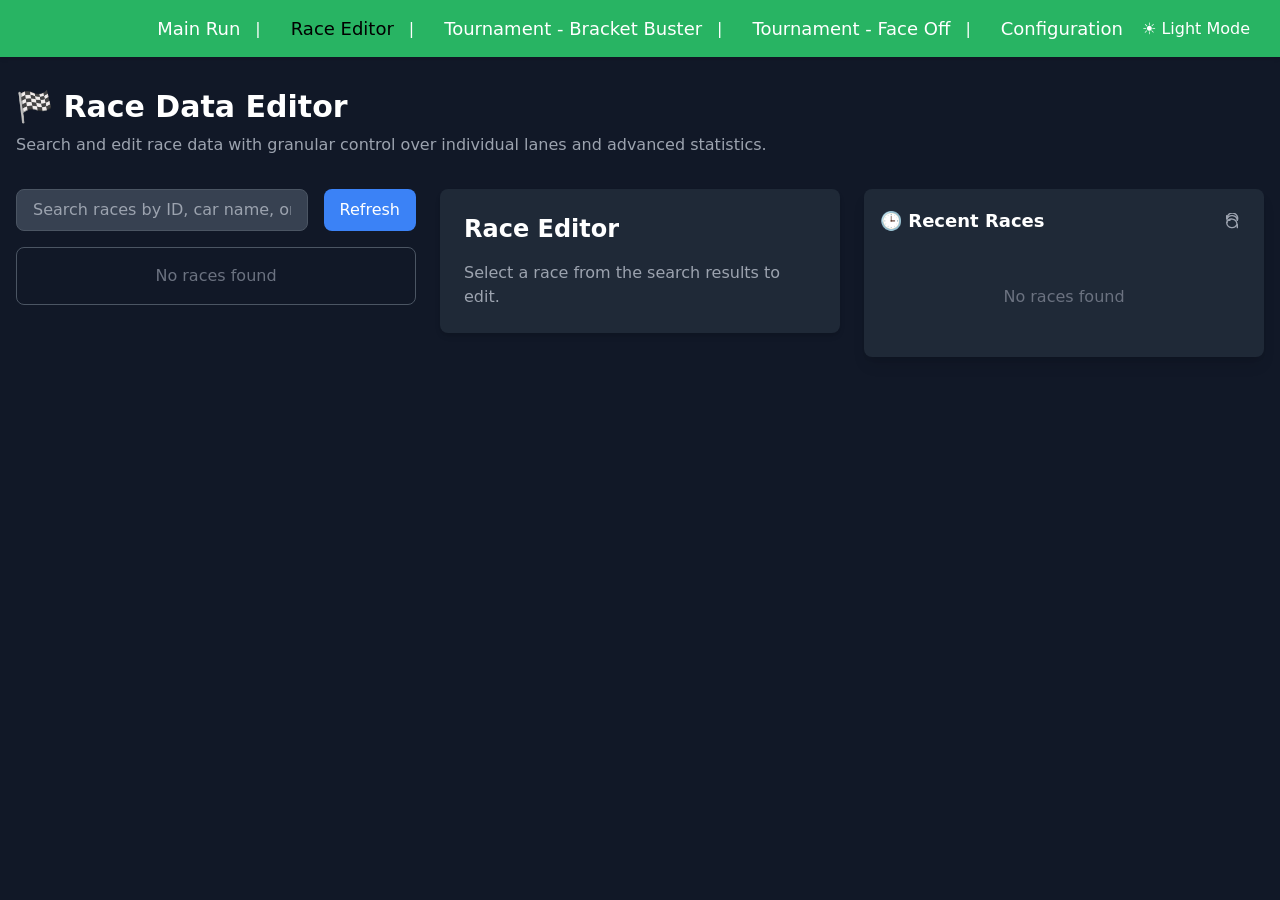
<file: Z/templates/race_editor.html>
<!DOCTYPE html>
<html lang="en">
<head>
    <meta charset="UTF-8">
    <meta name="viewport" content="width=device-width, initial-scale=1.0">
    <title>Race Editor</title>
    <script src="./css/tailwind.css"></script>
    <script src="./js/react.development.js"></script>
    <script src="./js/react-dom.development.js"></script>
    <script src="./js/babel.min.js"></script>
    <script src="./js/socket.io.js"></script>
    <script>
        tailwind.config = {
            darkMode: 'class',
            theme: {
                extend: {
                    colors: {
                        primary: '#28b463',
                        secondary: '#219a52',
                    },
                },
            },
        }
    </script>
    <style>
        #root {
            width: 100%;
        }
        .nav-bar {
            background-color: #28b463;
            padding: 15px 0;
            box-shadow: 0 2px 4px rgba(0,0,0,0.1);
            display: flex;
            justify-content: center;
            align-items: center;
            width: 100%;
            position: relative;
        }
        .nav-bar ul {
            display: flex;
            list-style-type: none;
            margin: 0;
            padding: 0;
            justify-content: center;
            width: 100%;
        }
        .nav-bar li {
            margin: 0 15px;
            padding: 0;
            display: flex;
            align-items: center;
        }
        .nav-bar li:not(:last-child)::after {
            content: '|';
            color: #ffffff;
            margin-left: 15px;
        }
        .nav-bar a {
            color: #FFFFFF;
            text-decoration: none;
            font-size: 18px;
            transition: color 0.3s ease;
        }
        .nav-bar a:hover {
            color: #17202a;
        }
        .theme-toggle {
            background: none;
            border: none;
            color: white;
            cursor: pointer;
            font-size: 16px;
            padding: 5px 10px;
            position: absolute;
            right: 20px;
            top: 50%;
            transform: translateY(-50%);
        }
        
        /* Custom scrollbar for recent races */
        .custom-scrollbar::-webkit-scrollbar {
            width: 6px;
        }
        .custom-scrollbar::-webkit-scrollbar-track {
            background: #f1f1f1;
            border-radius: 3px;
        }
        .custom-scrollbar::-webkit-scrollbar-thumb {
            background: #c1c1c1;
            border-radius: 3px;
        }
        .custom-scrollbar::-webkit-scrollbar-thumb:hover {
            background: #a8a8a8;
        }
        
        /* Dark mode scrollbar */
        .dark .custom-scrollbar::-webkit-scrollbar-track {
            background: #374151;
        }
        .dark .custom-scrollbar::-webkit-scrollbar-thumb {
            background: #6b7280;
        }
        .dark .custom-scrollbar::-webkit-scrollbar-thumb:hover {
            background: #9ca3af;
        }
    </style>
</head>
<body class="dark:bg-gray-900 dark:text-white transition-colors duration-300">
    <div id="root"></div>

    <script type="text/babel">
        const socket = io('http://192.168.1.132:5000');

        function NavBar({ toggleTheme, isDarkMode }) {
            return (
                <nav className="nav-bar">
                    <ul>
                        <li><a href="main.html" target="_blank" rel="noopener noreferrer">Main Run</a></li>
                        <li><a href="race_editor.html" style={{ color: '#000' }}>Race Editor</a></li>
                        <li><a href="tourney_bracketbuster.html" target="_blank" rel="noopener noreferrer">Tournament - Bracket Buster</a></li>
                        <li><a href="tourney_faceoff.html" target="_blank" rel="noopener noreferrer">Tournament - Face Off</a></li>
                        <li><a href="config.html" target="_blank" rel="noopener noreferrer">Configuration</a></li>
                    </ul>
                    <button onClick={toggleTheme} className="theme-toggle">
                        {isDarkMode ? '☀️ Light Mode' : '🌙 Dark Mode'}
                    </button>
                </nav>
            );
        }

        function RaceSearch({ searchTerm, onSearchChange, races, onSelectRace, isLoading }) {
            return (
                <div className="mb-6">
                    <div className="flex gap-4 mb-4">
                        <input
                            type="text"
                            placeholder="Search races by ID, car name, or date..."
                            value={searchTerm}
                            onChange={(e) => onSearchChange(e.target.value)}
                            className="flex-1 px-4 py-2 border rounded-lg dark:bg-gray-700 dark:border-gray-600 dark:text-white"
                        />
                        <button
                            onClick={() => window.location.reload()}
                            className="px-4 py-2 bg-blue-500 text-white rounded-lg hover:bg-blue-600"
                        >
                            Refresh
                        </button>
                    </div>
                    
                    {isLoading ? (
                        <div className="text-center py-4">Loading races...</div>
                    ) : (
                        <div className="max-h-64 overflow-y-auto border rounded-lg dark:border-gray-600">
                            {races.length === 0 ? (
                                <div className="text-center py-4 text-gray-500">No races found</div>
                            ) : (
                                races.map((race) => (
                                    <div
                                        key={race.id}
                                        onClick={() => onSelectRace(race)}
                                        className="p-3 border-b cursor-pointer hover:bg-gray-100 dark:hover:bg-gray-700 dark:border-gray-600"
                                    >
                                        <div className="font-semibold">Race #{race.id}</div>
                                        <div className="text-sm text-gray-600 dark:text-gray-400">
                                            Date: {new Date(race.timestamp).toLocaleString()}
                                        </div>
                                        {race.car_names && (
                                            <div className="text-sm text-gray-600 dark:text-gray-400">
                                                Cars: {race.car_names.slice(0, 3).join(', ')}
                                                {race.car_names.length > 3 && '...'}
                                            </div>
                                        )}
                                    </div>
                                ))
                            )}
                        </div>
                    )}
                </div>
            );
        }

        function RecentRacesSidebar({ onSelectRace }) {
            const [recentRaces, setRecentRaces] = React.useState([]);
            const [isLoading, setIsLoading] = React.useState(true);

            // Fetch recent races on component mount
            React.useEffect(() => {
                fetchRecentRaces();
            }, []);

            // Set up real-time updates via Socket.IO
            React.useEffect(() => {
                const socket = io('http://192.168.1.132:5000');
                
                socket.on('race_completed', (raceData) => {
                    // Add new race to the top of the list
                    setRecentRaces(prev => [raceData, ...prev.slice(0, 49)]); // Keep max 50 races
                });

                socket.on('race_updated', (raceData) => {
                    // Update existing race in the list
                    setRecentRaces(prev => 
                        prev.map(race => 
                            race.id === raceData.id ? raceData : race
                        )
                    );
                });

                return () => socket.disconnect();
            }, []);

            const fetchRecentRaces = async () => {
                try {
                    setIsLoading(true);
                    const response = await fetch('http://192.168.1.132:5000/get_all_races?page=1&per_page=50&sort=desc');
                    const data = await response.json();
                    if (data.races) {
                        setRecentRaces(data.races);
                    }
                } catch (error) {
                    console.error('Error fetching recent races:', error);
                } finally {
                    setIsLoading(false);
                }
            };

            const handleRefresh = () => {
                fetchRecentRaces();
            };

            const formatTime = (timestamp) => {
                const date = new Date(timestamp);
                const now = new Date();
                const diffInHours = (now - date) / (1000 * 60 * 60);
                
                if (diffInHours < 1) {
                    const diffInMinutes = Math.floor((now - date) / (1000 * 60));
                    return diffInMinutes <= 0 ? 'Just now' : `${diffInMinutes}m ago`;
                } else if (diffInHours < 24) {
                    return `${Math.floor(diffInHours)}h ago`;
                } else {
                    return date.toLocaleDateString();
                }
            };

            return (
                <div className="bg-white dark:bg-gray-800 rounded-lg shadow-lg p-4">
                    <div className="flex justify-between items-center mb-4">
                        <h3 className="text-lg font-semibold text-gray-800 dark:text-white">
                            🕒 Recent Races
                        </h3>
                        <button
                            onClick={handleRefresh}
                            className="p-2 text-gray-500 hover:text-gray-700 dark:text-gray-400 dark:hover:text-gray-200 transition-colors"
                            title="Refresh"
                        >
                            <svg className="w-4 h-4" fill="none" stroke="currentColor" viewBox="0 0 24 24">
                                <path strokeLinecap="round" strokeLinejoin="round" strokeWidth="2" d="M4 4v5h.582m15.356 2A8.001 8.001 0 004.582 9m0 0V9a8 8 0 1115.356 2m-15.356 0H9m11 11v-5h-.581m0 0a8.003 8.003 0 01-15.357-2m15.357 2V16a8 8 0 00-15.357-2m0 0H5" />
                            </svg>
                        </button>
                    </div>
                    
                    {isLoading ? (
                        <div className="text-center py-8 text-gray-500">
                            <div className="animate-spin w-6 h-6 mx-auto mb-2 border-2 border-gray-300 border-t-blue-500 rounded-full"></div>
                            Loading...
                        </div>
                    ) : (
                        <div className="space-y-2 max-h-96 overflow-y-auto custom-scrollbar">
                            {recentRaces.length === 0 ? (
                                <div className="text-center py-8 text-gray-500">
                                    No races found
                                </div>
                            ) : (
                                recentRaces.map((race, index) => (
                                    <div
                                        key={race.id}
                                        onClick={() => onSelectRace(race)}
                                        className={`p-3 rounded-lg cursor-pointer transition-all duration-200 border ${
                                            index === 0 
                                                ? 'bg-green-50 dark:bg-green-900/20 border-green-200 dark:border-green-700 shadow-md' 
                                                : 'bg-gray-50 dark:bg-gray-700/50 border-gray-200 dark:border-gray-600 hover:bg-gray-100 dark:hover:bg-gray-700'
                                        }`}
                                    >
                                        <div className="flex justify-between items-start">
                                            <div className="flex-1">
                                                <div className="font-medium text-gray-900 dark:text-white">
                                                    Race #{race.id}
                                                    {index === 0 && (
                                                        <span className="ml-2 text-xs bg-green-500 text-white px-2 py-1 rounded-full">
                                                            Latest
                                                        </span>
                                                    )}
                                                </div>
                                                <div className="text-xs text-gray-500 dark:text-gray-400 mt-1">
                                                    {formatTime(race.timestamp)}
                                                </div>
                                                {race.car_names && race.car_names.length > 0 && (
                                                    <div className="text-xs text-gray-600 dark:text-gray-400 mt-1 truncate">
                                                        🏎️ {race.car_names[0]}
                                                        {race.car_names.length > 1 && ` +${race.car_names.length - 1} more`}
                                                    </div>
                                                )}
                                            </div>
                                            <div className="text-right">
                                                {race.fastest_time && (
                                                    <div className="text-xs font-mono text-blue-600 dark:text-blue-400">
                                                        ⚡ {parseFloat(race.fastest_time).toFixed(3)}s
                                                    </div>
                                                )}
                                            </div>
                                        </div>
                                    </div>
                                ))
                            )}
                        </div>
                    )}
                </div>
            );
        }

        function RaceEditor({ selectedRace, onUpdateRace, onClose }) {
            const [raceData, setRaceData] = React.useState(null);
            const [isLoading, setIsLoading] = React.useState(false);
            const [isSaving, setIsSaving] = React.useState(false);

            React.useEffect(() => {
                if (selectedRace) {
                    setIsLoading(true);
                    fetch(`http://192.168.1.132:5000/get_race/${selectedRace.id}`)
                        .then(response => response.json())
                        .then(data => {
                            setRaceData(data);
                            setIsLoading(false);
                        })
                        .catch(error => {
                            console.error('Error fetching race data:', error);
                            setIsLoading(false);
                        });
                }
            }, [selectedRace]);

            const validateRaceData = (data) => {
                const errors = [];
                
                // Validate lanes data
                if (data.lanes && Array.isArray(data.lanes)) {
                    data.lanes.forEach((lane, index) => {
                        if (lane.finish_time && (lane.finish_time <= 0 || lane.finish_time > 30)) {
                            errors.push(`Lane ${index + 1}: Finish time must be between 0 and 30 seconds`);
                        }
                        if (lane.speed && (lane.speed <= 0 || lane.speed > 100)) {
                            errors.push(`Lane ${index + 1}: Speed must be between 0 and 100 mph`);
                        }
                        if (lane.weight && (lane.weight <= 0 || lane.weight > 200)) {
                            errors.push(`Lane ${index + 1}: Weight must be between 0 and 200 grams`);
                        }
                        if (lane.position && (lane.position < 1 || lane.position > 6)) {
                            errors.push(`Lane ${index + 1}: Position must be between 1 and 6`);
                        }
                    });
                }
                
                return errors;
            };

            const handleSave = async () => {
                if (!raceData) return;
                
                // Validate data before saving
                const validationErrors = validateRaceData(raceData);
                if (validationErrors.length > 0) {
                    alert('Validation errors:\n' + validationErrors.join('\n'));
                    return;
                }
                
                setIsSaving(true);
                try {
                    const response = await fetch(`http://192.168.1.132:5000/update_race/${selectedRace.id}`, {
                        method: 'POST',
                        headers: {
                            'Content-Type': 'application/json',
                        },
                        body: JSON.stringify(raceData)
                    });

                    if (response.ok) {
                        alert('Race data updated successfully!');
                        onUpdateRace(raceData);
                    } else {
                        const errorData = await response.json();
                        alert('Error updating race data: ' + (errorData.error || 'Unknown error'));
                    }
                } catch (error) {
                    console.error('Error saving race data:', error);
                    alert('Error saving race data: ' + error.message);
                }
                setIsSaving(false);
            };

            const updateLaneData = (laneIndex, field, value) => {
                setRaceData(prev => {
                    const newData = { ...prev };
                    if (!newData.lanes) newData.lanes = [];
                    if (!newData.lanes[laneIndex]) newData.lanes[laneIndex] = {};
                    newData.lanes[laneIndex][field] = value;
                    return newData;
                });
            };

            if (!selectedRace) {
                return (
                    <div className="bg-white dark:bg-gray-800 rounded-lg shadow-md p-6">
                        <h2 className="text-2xl font-bold mb-4">Race Editor</h2>
                        <p className="text-gray-600 dark:text-gray-400">Select a race from the search results to edit.</p>
                    </div>
                );
            }

            if (isLoading) {
                return (
                    <div className="bg-white dark:bg-gray-800 rounded-lg shadow-md p-6">
                        <h2 className="text-2xl font-bold mb-4">Loading Race #{selectedRace.id}</h2>
                        <div className="text-center py-8">Loading race data...</div>
                    </div>
                );
            }

            return (
                <div className="bg-white dark:bg-gray-800 rounded-lg shadow-md p-6">
                    <div className="flex justify-between items-center mb-6">
                        <h2 className="text-2xl font-bold">Edit Race #{selectedRace.id}</h2>
                        <div className="flex gap-2">
                            <button
                                onClick={handleSave}
                                disabled={isSaving}
                                className="px-4 py-2 bg-green-500 text-white rounded-lg hover:bg-green-600 disabled:opacity-50"
                            >
                                {isSaving ? 'Saving...' : 'Save Changes'}
                            </button>
                            <button
                                onClick={onClose}
                                className="px-4 py-2 bg-gray-500 text-white rounded-lg hover:bg-gray-600"
                            >
                                Close
                            </button>
                        </div>
                    </div>

                    {raceData && (
                        <div className="space-y-6">
                            {/* Race Information */}
                            <div className="grid grid-cols-1 md:grid-cols-2 gap-4">
                                <div>
                                    <label className="block text-sm font-medium mb-2">Race Timestamp</label>
                                    <input
                                        type="datetime-local"
                                        value={raceData.timestamp ? new Date(raceData.timestamp).toISOString().slice(0, 16) : ''}
                                        onChange={(e) => setRaceData(prev => ({ ...prev, timestamp: e.target.value }))}
                                        className="w-full px-3 py-2 border rounded-lg dark:bg-gray-700 dark:border-gray-600 dark:text-white"
                                    />
                                </div>
                                <div>
                                    <label className="block text-sm font-medium mb-2">Weather Conditions</label>
                                    <input
                                        type="text"
                                        value={raceData.weather_conditions || ''}
                                        onChange={(e) => setRaceData(prev => ({ ...prev, weather_conditions: e.target.value }))}
                                        placeholder="e.g., Sunny, 75°F, 60% humidity"
                                        className="w-full px-3 py-2 border rounded-lg dark:bg-gray-700 dark:border-gray-600 dark:text-white"
                                    />
                                </div>
                            </div>

                            {/* Lane by Lane Data */}
                            <div>
                                <h3 className="text-xl font-semibold mb-4">Lane Data</h3>
                                <div className="overflow-x-auto">
                                    <table className="w-full border-collapse">
                                        <thead>
                                            <tr className="bg-gray-100 dark:bg-gray-700">
                                                <th className="border p-2 text-left">Lane</th>
                                                <th className="border p-2 text-left">Car Name</th>
                                                <th className="border p-2 text-left">Time (s)</th>
                                                <th className="border p-2 text-left">Speed (mph)</th>
                                                <th className="border p-2 text-left">Weight (g)</th>
                                                <th className="border p-2 text-left">Position</th>
                                            </tr>
                                        </thead>
                                        <tbody>
                                            {[1, 2, 3, 4, 5, 6].map((lane) => {
                                                const laneData = raceData.lanes?.[lane - 1] || {};
                                                return (
                                                    <tr key={lane}>
                                                        <td className="border p-2 font-bold">{lane}</td>
                                                        <td className="border p-2">
                                                            <input
                                                                type="text"
                                                                value={laneData.car_name || ''}
                                                                onChange={(e) => updateLaneData(lane - 1, 'car_name', e.target.value)}
                                                                className="w-full px-2 py-1 border rounded dark:bg-gray-700 dark:border-gray-600 dark:text-white"
                                                            />
                                                        </td>
                                                        <td className="border p-2">
                                                            <input
                                                                type="number"
                                                                step="0.001"
                                                                value={laneData.finish_time || ''}
                                                                onChange={(e) => updateLaneData(lane - 1, 'finish_time', parseFloat(e.target.value))}
                                                                className="w-full px-2 py-1 border rounded dark:bg-gray-700 dark:border-gray-600 dark:text-white"
                                                            />
                                                        </td>
                                                        <td className="border p-2">
                                                            <input
                                                                type="number"
                                                                step="0.01"
                                                                value={laneData.speed || ''}
                                                                onChange={(e) => updateLaneData(lane - 1, 'speed', parseFloat(e.target.value))}
                                                                className="w-full px-2 py-1 border rounded dark:bg-gray-700 dark:border-gray-600 dark:text-white"
                                                            />
                                                        </td>
                                                        <td className="border p-2">
                                                            <input
                                                                type="number"
                                                                step="0.1"
                                                                value={laneData.weight || ''}
                                                                onChange={(e) => updateLaneData(lane - 1, 'weight', parseFloat(e.target.value))}
                                                                className="w-full px-2 py-1 border rounded dark:bg-gray-700 dark:border-gray-600 dark:text-white"
                                                            />
                                                        </td>
                                                        <td className="border p-2">
                                                            <input
                                                                type="number"
                                                                min="1"
                                                                max="6"
                                                                value={laneData.position || ''}
                                                                onChange={(e) => updateLaneData(lane - 1, 'position', parseInt(e.target.value))}
                                                                className="w-full px-2 py-1 border rounded dark:bg-gray-700 dark:border-gray-600 dark:text-white"
                                                            />
                                                        </td>
                                                    </tr>
                                                );
                                            })}
                                        </tbody>
                                    </table>
                                </div>
                            </div>

                            {/* Advanced Stats Section */}
                            <div>
                                <h3 className="text-xl font-semibold mb-4">Advanced Statistics</h3>
                                <div className="bg-gray-50 dark:bg-gray-700 p-4 rounded-lg">
                                    <p className="text-sm text-gray-600 dark:text-gray-400 mb-2">
                                        Advanced statistics are automatically calculated based on the race data above.
                                        Modify the basic race data (time, speed, weight) and the advanced stats will be recalculated.
                                    </p>
                                    <button
                                        onClick={() => {
                                            // Trigger advanced stats recalculation
                                            fetch(`http://192.168.1.132:5000/update_advanced_stats/${selectedRace.id}`, {
                                                method: 'POST',
                                                headers: { 'Content-Type': 'application/json' },
                                                body: JSON.stringify(raceData)
                                            })
                                            .then(response => response.json())
                                            .then(data => {
                                                if (data.status === 'success') {
                                                    alert('Advanced statistics recalculated successfully!');
                                                }
                                            })
                                            .catch(error => console.error('Error recalculating stats:', error));
                                        }}
                                        className="px-4 py-2 bg-purple-500 text-white rounded-lg hover:bg-purple-600"
                                    >
                                        Recalculate Advanced Stats
                                    </button>
                                </div>
                            </div>
                        </div>
                    )}
                </div>
            );
        }

        function App() {
            const [isDarkMode, setIsDarkMode] = React.useState(true);
            const [searchTerm, setSearchTerm] = React.useState('');
            const [races, setRaces] = React.useState([]);
            const [filteredRaces, setFilteredRaces] = React.useState([]);
            const [selectedRace, setSelectedRace] = React.useState(null);
            const [isLoading, setIsLoading] = React.useState(true);

            React.useEffect(() => {
                document.documentElement.classList.toggle('dark', isDarkMode);
                fetchRaces();
            }, [isDarkMode]);

            React.useEffect(() => {
                // Filter races based on search term
                if (searchTerm) {
                    const filtered = races.filter(race => 
                        race.id.toString().includes(searchTerm) ||
                        (race.car_names && race.car_names.some(name => 
                            name.toLowerCase().includes(searchTerm.toLowerCase())
                        )) ||
                        new Date(race.timestamp).toLocaleDateString().includes(searchTerm)
                    );
                    setFilteredRaces(filtered);
                } else {
                    setFilteredRaces(races);
                }
            }, [searchTerm, races]);

            const fetchRaces = () => {
                setIsLoading(true);
                fetch('http://192.168.1.132:5000/get_all_races?page=1&per_page=50')
                    .then(response => response.json())
                    .then(data => {
                        setRaces(data.races || []);
                        setIsLoading(false);
                    })
                    .catch(error => {
                        console.error('Error fetching races:', error);
                        setIsLoading(false);
                    });
            };

            const toggleTheme = () => {
                setIsDarkMode(!isDarkMode);
            };

            const handleSelectRace = (race) => {
                setSelectedRace(race);
            };

            const handleUpdateRace = (updatedRace) => {
                // Update the race in our local state
                setRaces(prev => prev.map(race => 
                    race.id === updatedRace.id ? { ...race, ...updatedRace } : race
                ));
            };

            const handleCloseEditor = () => {
                setSelectedRace(null);
            };

            return (
                <div className="min-h-screen bg-gray-100 dark:bg-gray-900 dark:text-white transition-colors duration-300">
                    <NavBar toggleTheme={toggleTheme} isDarkMode={isDarkMode} />
                    <div className="container mx-auto px-4 py-8">
                        <div className="mb-8">
                            <h1 className="text-3xl font-bold mb-2">🏁 Race Data Editor</h1>
                            <p className="text-gray-600 dark:text-gray-400">
                                Search and edit race data with granular control over individual lanes and advanced statistics.
                            </p>
                        </div>

                        <div className="grid grid-cols-1 lg:grid-cols-3 gap-6">
                            <div>
                                <RaceSearch
                                    searchTerm={searchTerm}
                                    onSearchChange={setSearchTerm}
                                    races={filteredRaces}
                                    onSelectRace={handleSelectRace}
                                    isLoading={isLoading}
                                />
                            </div>
                            <div>
                                <RaceEditor
                                    selectedRace={selectedRace}
                                    onUpdateRace={handleUpdateRace}
                                    onClose={handleCloseEditor}
                                />
                            </div>
                            <div>
                                <RecentRacesSidebar
                                    onSelectRace={handleSelectRace}
                                />
                            </div>
                        </div>
                    </div>
                </div>
            );
        }

        ReactDOM.render(<App />, document.getElementById('root'));
    </script>
</body>
</html>
</file>
